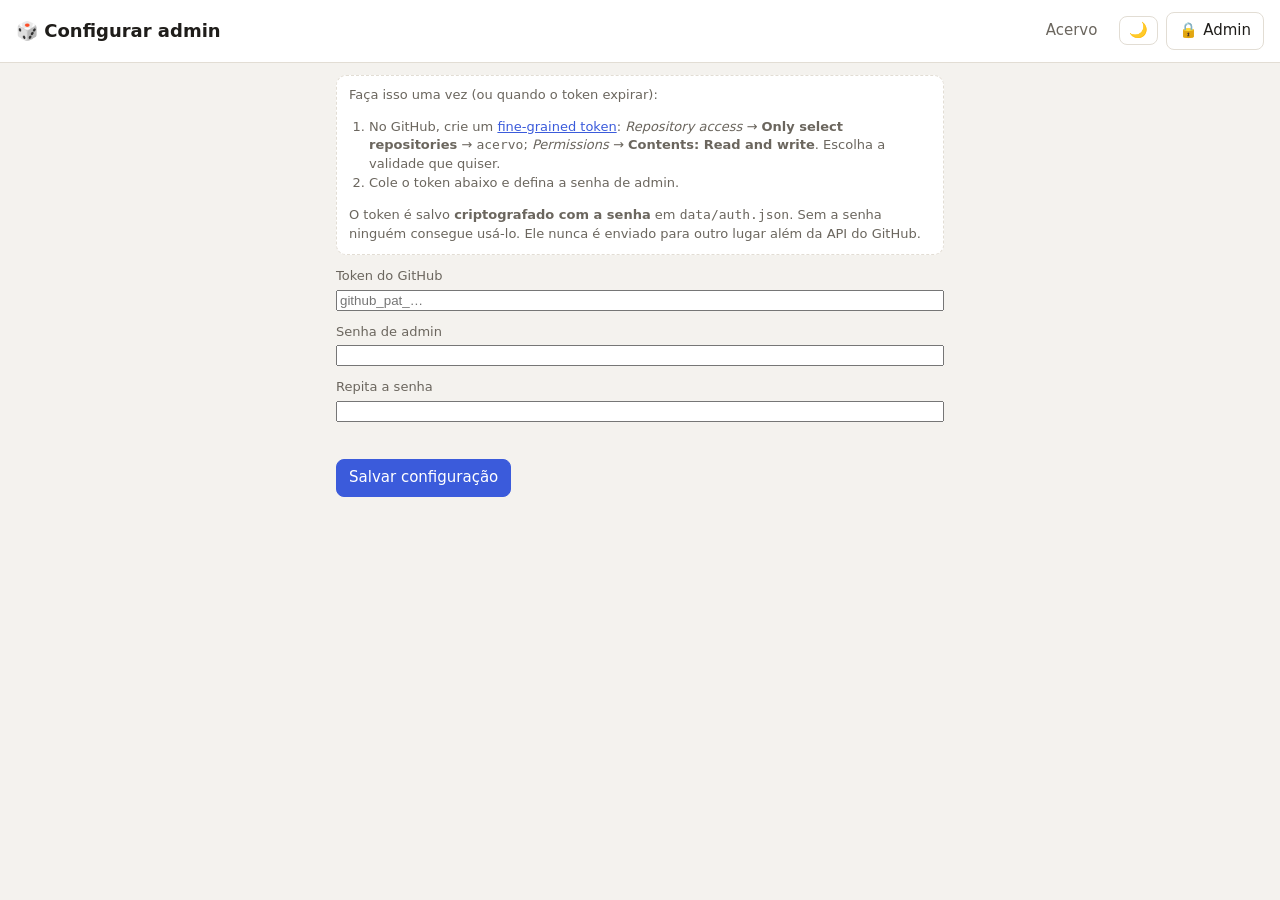
<file: config.html>
<!doctype html>
<html lang="pt-BR">
<head>
<meta charset="utf-8">
<meta name="viewport" content="width=device-width, initial-scale=1">
<title>Configurar Admin</title>
<script>try { const t = localStorage.getItem('acervo.tema'); if (t) document.documentElement.dataset.theme = t; } catch {}</script>
<link rel="stylesheet" href="assets/style.css">
</head>
<body>
<header class="topo">
  <h1>🎲 Configurar admin</h1>
  <span id="salvamento"></span>
  <nav><a href="index.html">Acervo</a></nav>
  <div class="ferramentas"><button id="tema"></button><button id="admin"></button></div>
</header>

<div class="painel" style="max-width:640px">
  <div class="aviso">
    <p style="margin-top:0">Faça isso uma vez (ou quando o token expirar):</p>
    <ol style="margin:0;padding-left:20px">
      <li>No GitHub, crie um <a href="https://github.com/settings/personal-access-tokens/new" target="_blank" rel="noopener">fine-grained token</a>:
        <em>Repository access</em> → <strong>Only select repositories</strong> → <code>acervo</code>;
        <em>Permissions</em> → <strong>Contents: Read and write</strong>. Escolha a validade que quiser.</li>
      <li>Cole o token abaixo e defina a senha de admin.</li>
    </ol>
    <p style="margin-bottom:0">O token é salvo <strong>criptografado com a senha</strong> em <code>data/auth.json</code>.
      Sem a senha ninguém consegue usá-lo. Ele nunca é enviado para outro lugar além da API do GitHub.</p>
  </div>

  <form id="form" style="display:flex;flex-direction:column;gap:12px">
    <label class="campo">Token do GitHub<input type="password" name="token" autocomplete="off" required placeholder="github_pat_…"></label>
    <label class="campo">Senha de admin<input type="password" name="senha" autocomplete="new-password" required></label>
    <label class="campo">Repita a senha<input type="password" name="senha2" autocomplete="new-password" required></label>
    <p class="erro" id="msg"></p>
    <div><button class="primario" id="btn">Salvar configuração</button></div>
  </form>
</div>

<script type="module">
import { cifrar, gravarArquivo, shaDe } from './assets/store.js';
import { montarTopo } from './assets/ui.js';

montarTopo(() => {});
const form = document.getElementById('form');
const msg = document.getElementById('msg');

form.addEventListener('submit', async e => {
  e.preventDefault();
  msg.style.color = '';
  const tok = form.token.value.trim();
  if (form.senha.value !== form.senha2.value) { msg.textContent = 'As senhas não conferem.'; return; }
  const btn = document.getElementById('btn');
  btn.disabled = true;
  msg.textContent = 'Verificando token…';
  try {
    const repo = await fetch('https://api.github.com/repos/PalomoLH/acervo', {
      cache: 'no-store', headers: { Authorization: `Bearer ${tok}`, Accept: 'application/vnd.github+json' },
    });
    if (!repo.ok) throw new Error(`o token não acessa o repositório (GitHub respondeu ${repo.status}).`);
    if (!(await repo.json()).permissions?.push) throw new Error('o token não tem permissão de escrita (Contents: Read and write).');

    msg.textContent = 'Criptografando e salvando…';
    const cfg = await cifrar(tok, form.senha.value);
    const resp = await gravarArquivo(tok, 'data/auth.json', cfg, 'Configura acesso de admin', await shaDe(tok, 'data/auth.json'));
    if (!resp.ok) throw new Error(`não foi possível gravar (GitHub respondeu ${resp.status}).`);

    form.reset();
    msg.style.color = 'var(--verde)';
    msg.textContent = 'Pronto! Em ~1 minuto o site publica a configuração. Depois é só usar o botão Admin com a senha.';
  } catch (err) {
    msg.textContent = 'Erro: ' + err.message;
  } finally {
    btn.disabled = false;
  }
});
</script>
</body>
</html>
</file>
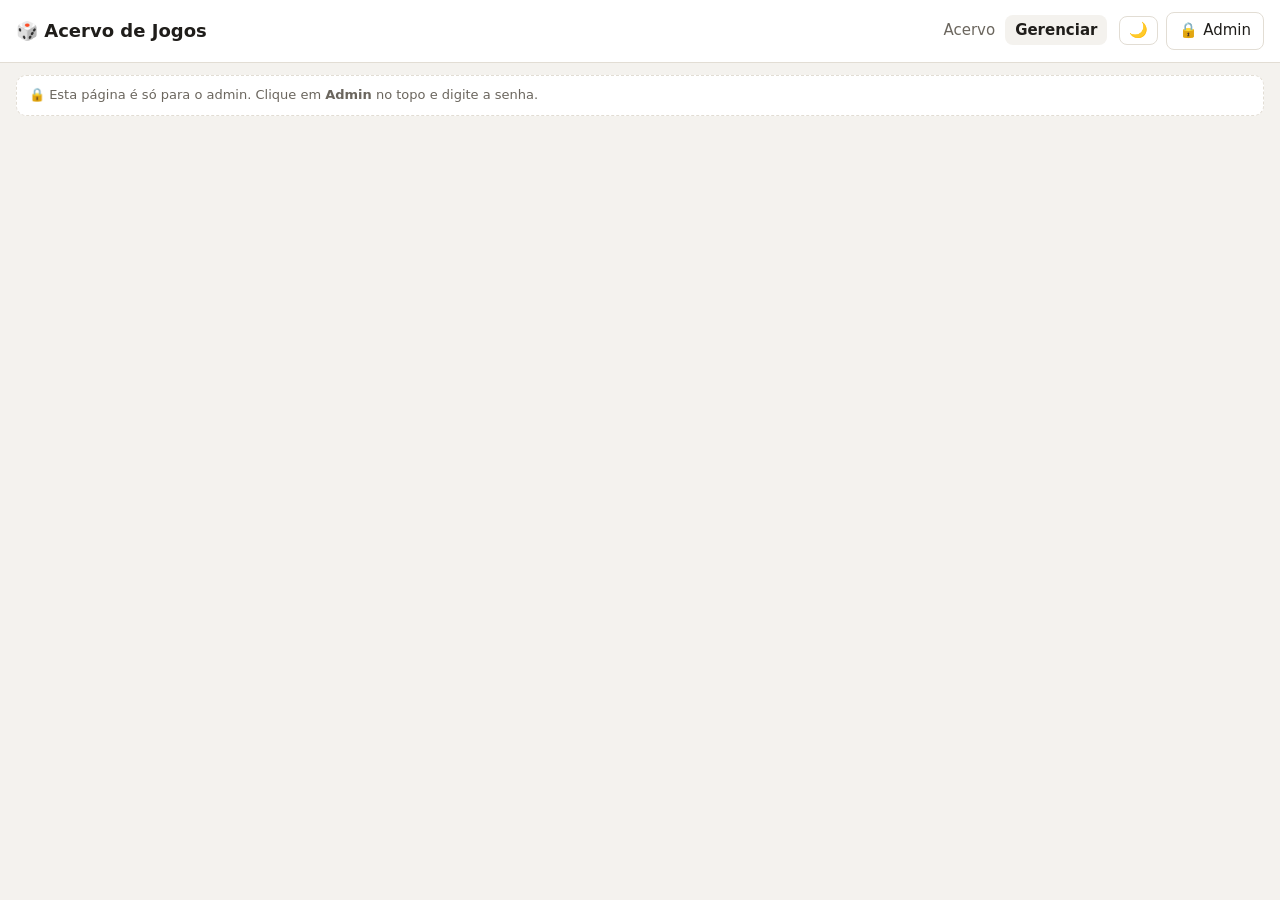
<file: gerenciar.html>
<!doctype html>
<html lang="pt-BR">
<head>
<meta charset="utf-8">
<meta name="viewport" content="width=device-width, initial-scale=1">
<title>Gerenciar Acervo</title>
<script>try { const t = localStorage.getItem('acervo.tema'); if (t) document.documentElement.dataset.theme = t; } catch {}</script>
<link rel="stylesheet" href="assets/style.css">
</head>
<body>
<header class="topo">
  <h1>🎲 Acervo de Jogos</h1>
  <span id="salvamento"></span>
  <nav><a href="index.html">Acervo</a><a href="gerenciar.html" class="ativo">Gerenciar</a></nav>
  <div class="ferramentas"><button id="tema"></button><button id="admin"></button></div>
</header>

<div class="painel">
  <p class="aviso so-visitante">
    🔒 Esta página é só para o admin. Clique em <strong>Admin</strong> no topo e digite a senha.
  </p>
  <div class="so-admin">
    <p class="aviso">
      Cada alteração é gravada no repositório do GitHub (<code>data/jogos.json</code>) alguns segundos depois.
      O site público atualiza em cerca de 1 minuto.
    </p>
    <div class="filtros" style="padding:0 0 12px">
      <input type="search" id="busca" placeholder="Buscar jogo…">
      <select id="fStatus"><option value="*">Todas as marcações</option></select>
      <button class="primario" id="novo">+ Novo jogo</button>
      <button id="exportar" title="Baixa uma cópia de segurança">Exportar backup</button>
    </div>
    <p class="resumo" id="resumo" style="padding:0 0 8px"></p>
    <div class="tabela-wrap">
      <table>
        <thead><tr><th></th><th>Nome</th><th>Donos</th><th>Marcação</th><th class="col-link">Link</th><th></th></tr></thead>
        <tbody id="corpo"></tbody>
      </table>
    </div>
  </div>
</div>

<dialog id="dlg">
  <form method="dialog" id="form">
    <h2 id="dlgTitulo" style="margin:0;font-size:18px">Jogo</h2>
    <label>Nome<input type="text" name="nome" required></label>
    <label>Donos (separados por vírgula)<input type="text" name="donos" list="listaDonos"></label>
    <label>Marcação<select name="status" id="selStatus"></select></label>
    <label>Link (Ludopedia etc.)<input type="url" name="link"></label>
    <label>URL da imagem<input type="url" name="imagem"></label>
    <div class="linha-botoes">
      <button value="cancelar" formnovalidate>Cancelar</button>
      <button value="salvar" class="primario">Salvar</button>
    </div>
  </form>
</dialog>
<datalist id="listaDonos"></datalist>

<script type="module">
import { carregar, isAdmin, salvarJogo, excluirJogo, STATUS, novoId, exportar, todosDonos, normalizar, esc } from './assets/store.js';
import { montarTopo } from './assets/ui.js';

let jogos = [];
let editando = null;
const $ = id => document.getElementById(id);

for (const [k, s] of Object.entries(STATUS)) {
  $('fStatus').add(new Option(s.label, k));
  $('selStatus').add(new Option(s.label, k));
}

const selectStatus = atual => `<select data-acao="status">${Object.entries(STATUS)
  .map(([k, s]) => `<option value="${k}" ${k === (atual || '') ? 'selected' : ''}>${s.label}</option>`).join('')}</select>`;

async function recarregar() {
  if (!isAdmin()) { jogos = []; $('corpo').innerHTML = ''; return; }
  $('resumo').textContent = 'Carregando…';
  jogos = await carregar();
  render();
}

function render() {
  const q = normalizar($('busca').value.trim());
  const f = $('fStatus').value;
  const lista = jogos
    .filter(j => (!q || normalizar(j.nome).includes(q)) && (f === '*' || (j.status || '') === f))
    .sort((a, b) => a.nome.localeCompare(b.nome));
  $('resumo').textContent = `${lista.length} de ${jogos.length} jogos`;
  $('corpo').innerHTML = lista.map(j => `
    <tr data-id="${j.id}" data-status="${j.status || ''}">
      <td><img loading="lazy" src="${esc(j.imagem || '')}" alt=""></td>
      <td>${esc(j.nome)}</td>
      <td>${esc(j.donos.join(', '))}</td>
      <td>${selectStatus(j.status)}</td>
      <td class="col-link">${j.link ? `<a href="${esc(j.link)}" target="_blank" rel="noopener">abrir</a>` : ''}</td>
      <td class="acoes"><button data-acao="editar">Editar</button> <button data-acao="excluir" class="perigo">Excluir</button></td>
    </tr>`).join('');
  $('listaDonos').innerHTML = todosDonos(jogos).map(d => `<option value="${esc(d)}">`).join('');
}

function abrir(jogo) {
  editando = jogo;
  const f = $('form');
  $('dlgTitulo').textContent = jogo ? 'Editar jogo' : 'Novo jogo';
  f.nome.value = jogo?.nome || '';
  f.donos.value = jogo?.donos.join(', ') || '';
  f.status.value = jogo?.status || '';
  f.link.value = jogo?.link || '';
  f.imagem.value = jogo?.imagem || '';
  $('dlg').showModal();
}

$('dlg').addEventListener('close', () => {
  if ($('dlg').returnValue !== 'salvar') return;
  const f = $('form');
  const dados = {
    nome: f.nome.value.trim(),
    donos: f.donos.value.split(',').map(s => s.trim()).filter(Boolean),
    status: f.status.value,
    link: f.link.value.trim(),
    imagem: f.imagem.value.trim(),
  };
  let jogo = editando;
  if (jogo) Object.assign(jogo, dados);
  else jogos.push(jogo = { id: novoId(), ...dados });
  salvarJogo(jogo);
  render();
});

$('corpo').addEventListener('change', e => {
  if (e.target.dataset.acao !== 'status') return;
  const jogo = jogos.find(j => j.id === e.target.closest('tr').dataset.id);
  jogo.status = e.target.value;
  salvarJogo(jogo);
  render();
});

$('corpo').addEventListener('click', e => {
  const acao = e.target.dataset.acao;
  if (!acao || acao === 'status') return;
  const jogo = jogos.find(j => j.id === e.target.closest('tr').dataset.id);
  if (acao === 'editar') abrir(jogo);
  if (acao === 'excluir' && confirm(`Excluir "${jogo.nome}"?`)) {
    jogos = jogos.filter(j => j !== jogo);
    excluirJogo(jogo);
    render();
  }
});

$('novo').onclick = () => abrir(null);
$('exportar').onclick = () => exportar(jogos);
$('busca').oninput = render;
$('fStatus').oninput = render;

montarTopo(recarregar);
recarregar();
</script>
</body>
</html>
</file>
<file: assets/style.css>
:root {
  --bg: #f4f2ee;
  --surface: #ffffff;
  --texto: #1f1d1a;
  --suave: #6b665e;
  --linha: #e2ddd4;
  --acento: #3b5bdb;
  --verde: #2f9e44;
  --laranja: #f08c00;
  --vermelho: #e03131;
  --neutro: #d6d1c7;
  color-scheme: light;
}
@media (prefers-color-scheme: dark) {
  :root:not([data-theme="light"]) {
    --bg: #17161a;
    --surface: #222127;
    --texto: #eeeae4;
    --suave: #a19c94;
    --linha: #34323a;
    --acento: #748ffc;
    --verde: #40c057;
    --laranja: #ff922b;
    --vermelho: #fa5252;
    --neutro: #45424b;
    color-scheme: dark;
  }
}
:root[data-theme="dark"] {
  --bg: #17161a;
  --surface: #222127;
  --texto: #eeeae4;
  --suave: #a19c94;
  --linha: #34323a;
  --acento: #748ffc;
  --verde: #40c057;
  --laranja: #ff922b;
  --vermelho: #fa5252;
  --neutro: #45424b;
  color-scheme: dark;
}

* { box-sizing: border-box; }
body {
  margin: 0;
  background: var(--bg);
  color: var(--texto);
  font: 15px/1.45 system-ui, -apple-system, "Segoe UI", Roboto, sans-serif;
}
a { color: var(--acento); }

header.topo {
  position: sticky; top: 0; z-index: 10;
  background: var(--surface);
  border-bottom: 1px solid var(--linha);
  padding: 12px 16px;
  display: flex; flex-wrap: wrap; gap: 12px; align-items: center;
}
header.topo h1 { font-size: 18px; margin: 0; margin-right: auto; }
nav a {
  text-decoration: none; color: var(--suave); padding: 6px 10px; border-radius: 8px;
}
nav a.ativo { background: var(--bg); color: var(--texto); font-weight: 600; }

.filtros {
  display: flex; flex-wrap: wrap; gap: 8px; align-items: center;
  padding: 12px 16px; max-width: 1400px; margin: 0 auto;
}
input[type=search], input[type=text], input[type=url], select {
  font: inherit; color: inherit; background: var(--surface);
  border: 1px solid var(--linha); border-radius: 8px; padding: 7px 10px;
}
input[type=search] { flex: 1 1 220px; min-width: 0; }

button, .btn {
  font: inherit; cursor: pointer; border-radius: 8px; padding: 7px 12px;
  border: 1px solid var(--linha); background: var(--surface); color: var(--texto);
}
button:hover { border-color: var(--suave); }
button.primario { background: var(--acento); border-color: var(--acento); color: #fff; }
button.perigo { color: var(--vermelho); }

.chip {
  display: inline-flex; align-items: center; gap: 6px;
  padding: 5px 10px; border-radius: 999px; font-size: 13px;
  border: 1px solid var(--linha); background: var(--surface); cursor: pointer; user-select: none;
}
.chip[aria-pressed=true] { border-color: var(--texto); font-weight: 600; }
.ponto { width: 10px; height: 10px; border-radius: 50%; display: inline-block; flex: none; }

.resumo { color: var(--suave); font-size: 13px; padding: 0 16px; max-width: 1400px; margin: 0 auto; }

/* Catálogo */
.grade {
  display: grid; gap: 14px; padding: 12px 16px 40px;
  grid-template-columns: repeat(auto-fill, minmax(150px, 1fr));
  max-width: 1400px; margin: 0 auto;
}
.card {
  background: var(--surface); border-radius: 12px; overflow: hidden;
  border: 4px solid var(--neutro);
  display: flex; flex-direction: column; position: relative;
}
.card[data-status=sabemos] { border-color: var(--verde); }
.card[data-status=interesse] { border-color: var(--laranja); }
.card[data-status=vender] { border-color: var(--vermelho); }
.card .capa {
  aspect-ratio: 1; width: 100%; object-fit: contain; background: #fff; display: block;
}
.card .info { padding: 8px 10px 10px; display: flex; flex-direction: column; gap: 4px; flex: 1; }
.card .nome { font-weight: 600; font-size: 14px; line-height: 1.25; }
.card .nome a { color: inherit; text-decoration: none; }
.card .donos { font-size: 12px; color: var(--suave); }
.card .acoes { display: flex; gap: 4px; margin-top: auto; padding-top: 6px; }
.card .acoes button {
  flex: 1; padding: 4px 0; font-size: 12px; border-radius: 6px; line-height: 1;
  display: flex; justify-content: center; align-items: center; height: 26px;
}
.card .acoes button[aria-pressed=true] { color: #fff; border-color: transparent; }
.card .acoes button[data-s=sabemos][aria-pressed=true] { background: var(--verde); }
.card .acoes button[data-s=interesse][aria-pressed=true] { background: var(--laranja); }
.card .acoes button[data-s=vender][aria-pressed=true] { background: var(--vermelho); }

/* Gerenciamento */
.painel { max-width: 1400px; margin: 0 auto; padding: 0 16px 40px; }
.tabela-wrap { overflow-x: auto; background: var(--surface); border: 1px solid var(--linha); border-radius: 12px; }
table { width: 100%; border-collapse: collapse; font-size: 14px; }
th, td { padding: 8px 10px; border-bottom: 1px solid var(--linha); text-align: left; vertical-align: middle; }
th { font-size: 12px; text-transform: uppercase; letter-spacing: .04em; color: var(--suave); background: var(--surface); position: sticky; top: 0; }
td img { width: 40px; height: 40px; object-fit: contain; border-radius: 6px; background: #fff; border: 3px solid var(--neutro); display: block; }
tr[data-status=sabemos] td img { border-color: var(--verde); }
tr[data-status=interesse] td img { border-color: var(--laranja); }
tr[data-status=vender] td img { border-color: var(--vermelho); }
td.acoes { white-space: nowrap; text-align: right; }
td.acoes button { padding: 4px 8px; font-size: 13px; }

dialog {
  border: 1px solid var(--linha); border-radius: 14px; padding: 20px;
  background: var(--surface); color: var(--texto); width: min(480px, calc(100vw - 32px));
}
dialog::backdrop { background: rgba(0,0,0,.45); }
dialog form { display: flex; flex-direction: column; gap: 12px; }
dialog label, label.campo { display: flex; flex-direction: column; gap: 4px; font-size: 13px; color: var(--suave); }
dialog .linha-botoes { display: flex; gap: 8px; justify-content: flex-end; }
.aviso { font-size: 13px; color: var(--suave); background: var(--surface); border: 1px dashed var(--linha); border-radius: 10px; padding: 10px 12px; margin: 12px 0; }

@media (max-width: 600px) {
  .grade { grid-template-columns: repeat(auto-fill, minmax(130px, 1fr)); gap: 10px; }
  .col-link { display: none; }
}

/* Cabeçalho: tema, admin, salvamento */
.topo .ferramentas { display: flex; gap: 8px; align-items: center; }
#tema { padding: 6px 9px; line-height: 1; }
#salvamento { font-size: 13px; color: var(--suave); }
#salvamento[data-tipo=salvo] { color: var(--verde); }
#salvamento[data-tipo=erro] { color: var(--vermelho); }
#salvamento button { padding: 2px 8px; font-size: 12px; margin-left: 6px; }
.erro { color: var(--vermelho); font-size: 13px; margin: 0; min-height: 1em; }

/* Visitante só vê; controles de edição aparecem só para o admin */
body:not(.admin) .so-admin { display: none !important; }
body.admin .so-visitante { display: none !important; }
</file>
